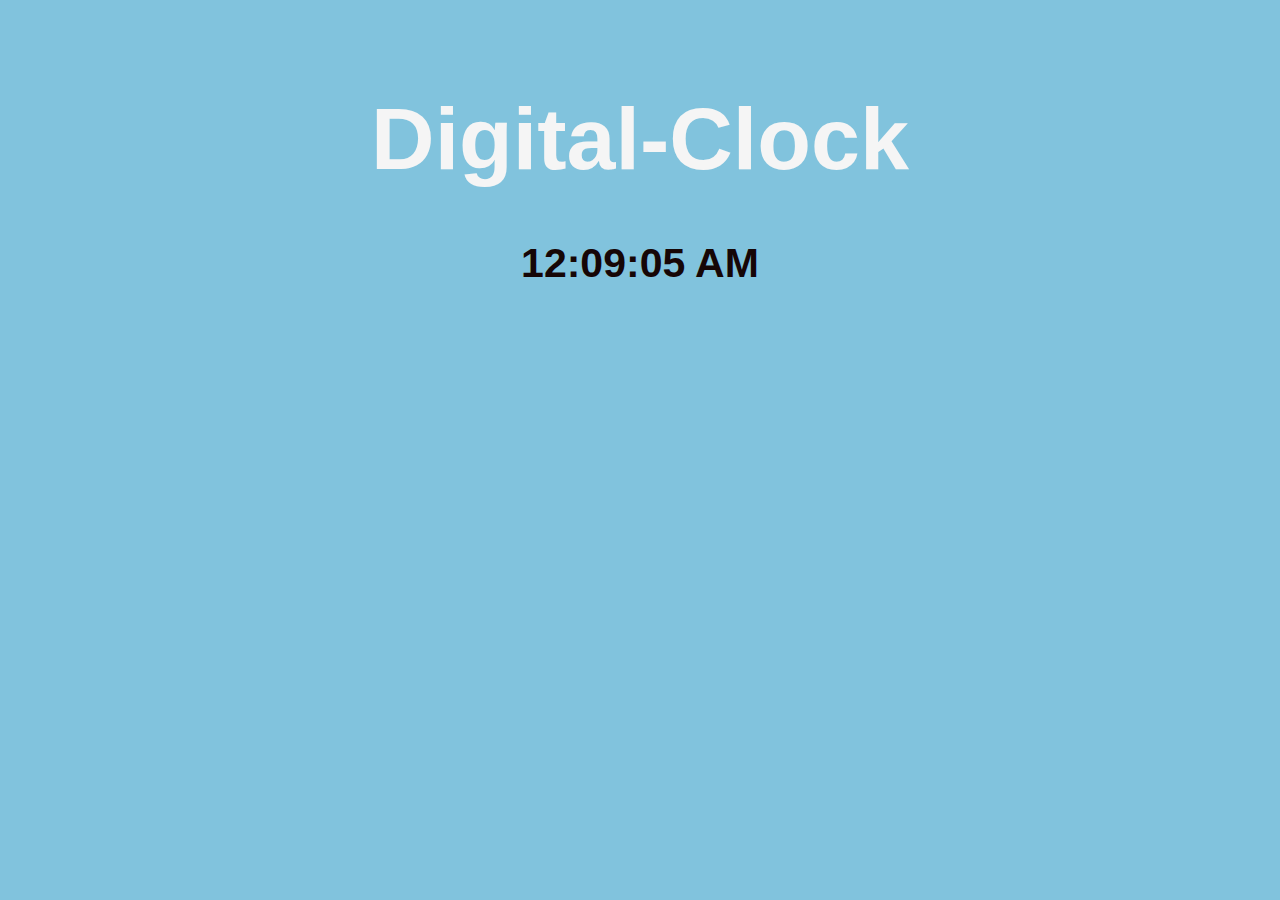
<file: 1pro.js-digital clock/index.html>
<!DOCTYPE html>
<html lang="en">
<head>
    <meta charset="UTF-8">
    <meta http-equiv="X-UA-Compatible" content="IE=edge">
    <meta name="viewport" content="width=device-width, initial-scale=1.0">
    <title>Digital Clock | javaScript</title>

    <!-- custom css link -->
    <link rel="stylesheet" href="style.css">
</head>
<body>
    <h1>Digital-Clock</h1>
    <div id="digital_clock"></div>

    <script src="script.js"></script>
</body>
</html>
</file>
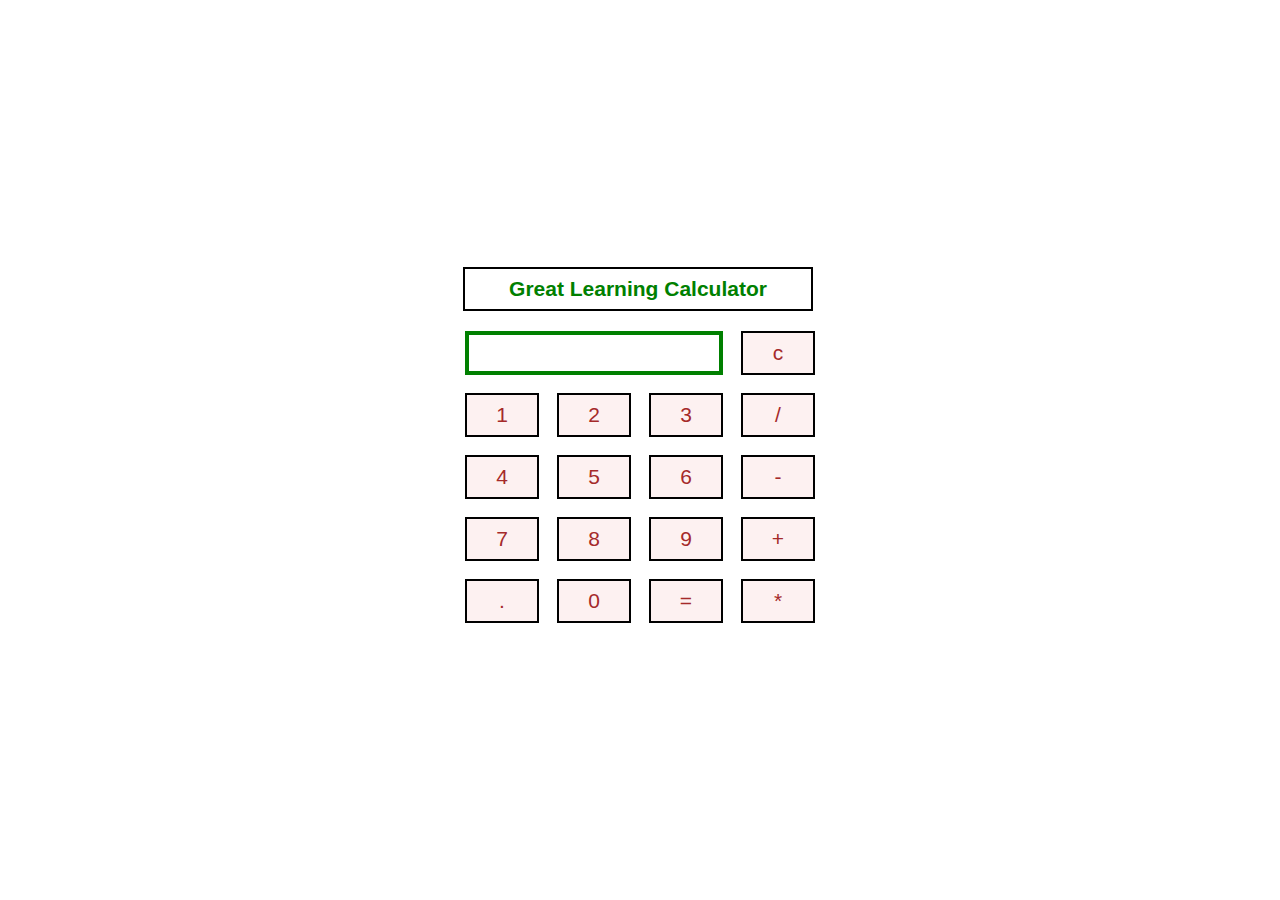
<file: 2pro- Digital-calulator/index.html>
<!DOCTYPE html>
<html lang="en">

<head>
    <meta charset="UTF-8">
    <meta http-equiv="X-UA-Compatible" content="IE=edge">
    <meta name="viewport" content="width=device-width, initial-scale=1.0">
    <title>Digital Calculator | javaScript</title>

    <!-- custom css link -->
    <link rel="stylesheet" href="style.css">

</head>

<body>
    <div class="container">
        
        <div class="title">Great Learning Calculator</div>

        <table border="0">

            <tr>
                <td colspan="3"><input type="text" id="result"></td>
                <td><input type="button" value="c" onclick="clear()" /></td>
            </tr>



            <tr>
                <td> <input type="button" value="1" onclick="dis('1')" /></td>
                <td> <input type="button" value="2" onclick="dis('2')" /></td>
                <td> <input type="button" value="3" onclick="dis('3')" /></td>
                <td id="btn"> <input type="button" value="/" onclick="dis('/')" /></td>
            </tr>


            <tr>
                <td> <input type="button" value="4" onclick="dis('4')" /></td>
                <td> <input type="button" value="5" onclick="dis('5')" /></td>
                <td> <input type="button" value="6" onclick="dis('6')" /></td>
                <td id="btn"> <input type="button" value="-" onclick="dis('-')" /></td>
            </tr>


            <tr>
                <td> <input type="button" value="7" onclick="dis('7')" /></td>
                <td> <input type="button" value="8" onclick="dis('8')" /></td>
                <td> <input type="button" value="9" onclick="dis('9')" /></td>
                <td id="btn"> <input type="button" value="+" onclick="dis('+')" /></td>
            </tr>


            <tr>
                <td> <input type="button" value="." onclick="dis('.')" /></td>
                <td> <input type="button" value="0" onclick="dis('0')" /></td>
                <td> <input type="button" value="=" onclick="solve()" /></td>
                <td id="btn"> <input type="button" value="*" onclick="dis('*')" /></td>
            </tr>
        </table>

    </div>


    <!-- custom js link -->
    <script src="script.js"></script>
</body>

</html>
</file>
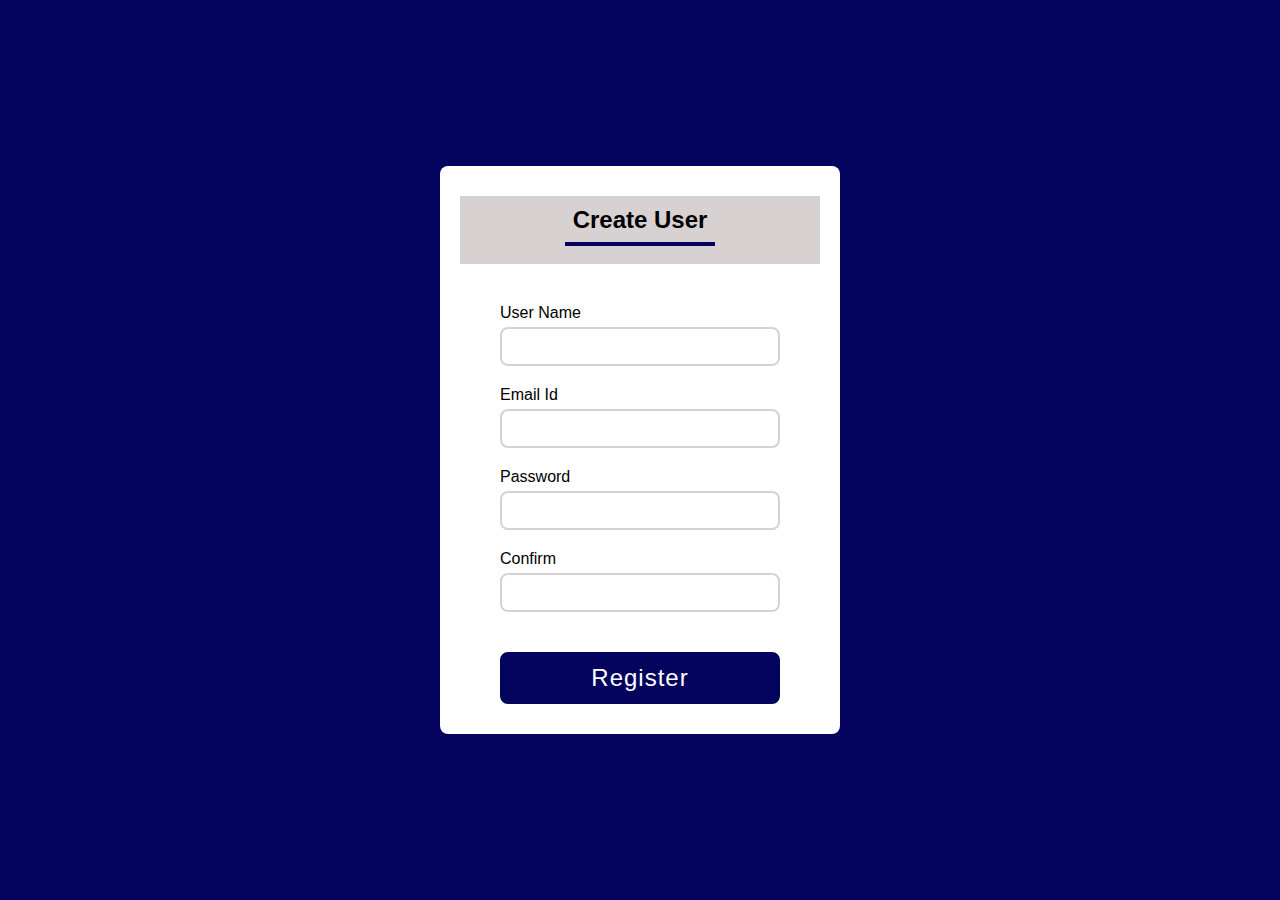
<file: 60pro-Form-Validation-in javascript,html,css/index.html>
<!DOCTYPE html>
<html lang="en">
<head>
    <meta charset="UTF-8">
    <meta http-equiv="X-UA-Compatible" content="IE=edge">
    <meta name="viewport" content="width=device-width, initial-scale=1.0">
    <link rel="stylesheet" href="style.css">
    <title>Form-Validation-In-javaScript | Html , Css</title>

</head>
<body>
    <div class="container">
        <div class="header">
            <h2>Create User</h2>
        </div>
        <div class="form">
            <div class="form-control">
                <label for="username" name="username">User Name</label>
                <input id="txtuserName" type="text" name="username">
                <small>Error Message</small>
            </div>

            <div class="form-control">
                <label for="email" name="email">Email Id</label>
                <input id="txtEmail" type="email" name="email">
                <small>Error Message</small>
            </div>

            <div class="form-control">
                <label for="pwd" name="pwd">Password</label>
                <input id="txtpwd" type="password" name="pwd">
                <small>Error Message</small>
            </div>

            <div class="form-control">
                <label for="conpwd" name="conpwd">Confirm</label>
                <input id="txtconPwd" type="conform" name="conpwd">
                <small></small>
            </div>

            <div class="form-control"></div>
            <button>Register</button>
        </div>
    </div>

    <script src="script.js"></script>
</body>
</html>
</file>
<file: 1pro.js-digital clock/style.css>
*{
    margin: 0;
    padding: 0;
    box-sizing: border-box;
    font-family: sans-serif;
    outline: none;

}
body{
    background: rgb(129, 195, 221);

}

h1{
    text-align: center;
    margin-top: 88px;
    font-size: 88px;
    color: whitesmoke;
}
#digital_clock{
    display: flex;
    align-items: center;
    justify-content: center;
    font-size: 41px;
    margin-top: 50px;
    font-weight: 900;
    color: rgb(22, 6, 6);

}
</file>
<file: 2pro- Digital-calulator/style.css>
*{
    margin: 0;
    padding: 0;
    box-sizing: border-box;
    font-family: sans-serif;

}
.container{
     position: absolute;
    top: 50%;
    left: 50%;
    transform: translate(-50%,-50%);
    margin: 0 auto;

    
    
}
.title{
  margin-bottom: 10px;
  text-align: center;
  width: 350px;
  padding:8px;
  color: green;
  border: solid black 2px;
  height: 44px;
  margin-left: 8px;
  font-size: 21px;
  font-weight: bold;
}

td{
    width: 90px;
    padding: 8px;
}

input[type = "button"]{
    background-color: rgb(253, 241, 241);
    color: white;
    border: solid black 2px;
    width: 100%;
    height: 44px;
    font-size: 21px;
    color: brown;
}
input[type = "button"]:hover{
    background-color: whitesmoke;
    color: black;
    font-weight: bold;

}
input[type = "text"]{
    background-color: white;
    border: solid black 2px;
    width: 100%;
    height: 44px;
    border: 4px solid green;
    padding-left: 10px;
    font-weight: bold;
    font-size: 23px;
}
</file>
<file: 60pro-Form-Validation-in javascript,html,css/style.css>
*{
    margin: 0;
    padding: 0;
    box-sizing: border-box;
    font-family: Verdana, Geneva, Tahoma, sans-serif;

}
body{
    background-color: rgb(4,4,95);
    display: flex;
    justify-content: center;
    align-items: center;
    min-height: 100vh;
    /* margin: 0; */

}
.container{
    width: 400px;
    background-color: #fff;
    border-radius: 8px;
    padding: 10px 20px ;
    overflow: hidden;

}
.header{
    background-color: #d8d1d1;
    padding: 10px 20px;
    margin-top: 20px;
    margin-bottom: 20px;
    text-align: center;

}
.header::after{
    content: "";
    width: 150px;
    height: 4px;
    background-color: rgb(4,4,95);
    display: block;
    position: relative;
    margin: 8px auto;
     
}
.form{
    padding: 20px 40px;

}
.form-control{
    margin-bottom: 10px;
    padding-bottom: 10px;
    position: relative;

}
.form-control label{
    display: inline-block;
    margin-bottom: 5px;

}
.form-control input{
    display: block;
    width: 100%;
    padding: 10px;
    border-radius: 8px;
    border: 2px solid #d8d1d1;

}

.form-control.success input{
    border: 2px solid rgb(26,167,26);
}
.form-control.error input{
    border: 2px solid rgb(228,29,22);
}
.form-control small{
    position: absolute;
    margin: 3px;
    visibility: hidden;

}

button{
    background-color: rgb(4,4,95);
    color: #fff;
    width: 100%;
    border-radius: 8px;
    border: 2px solid rgb(4,4,95);
    padding: 10px 20px;
    cursor: pointer;
    letter-spacing: 1px;
    font-size: 24px;
    font-weight: 500;

}
</file>
